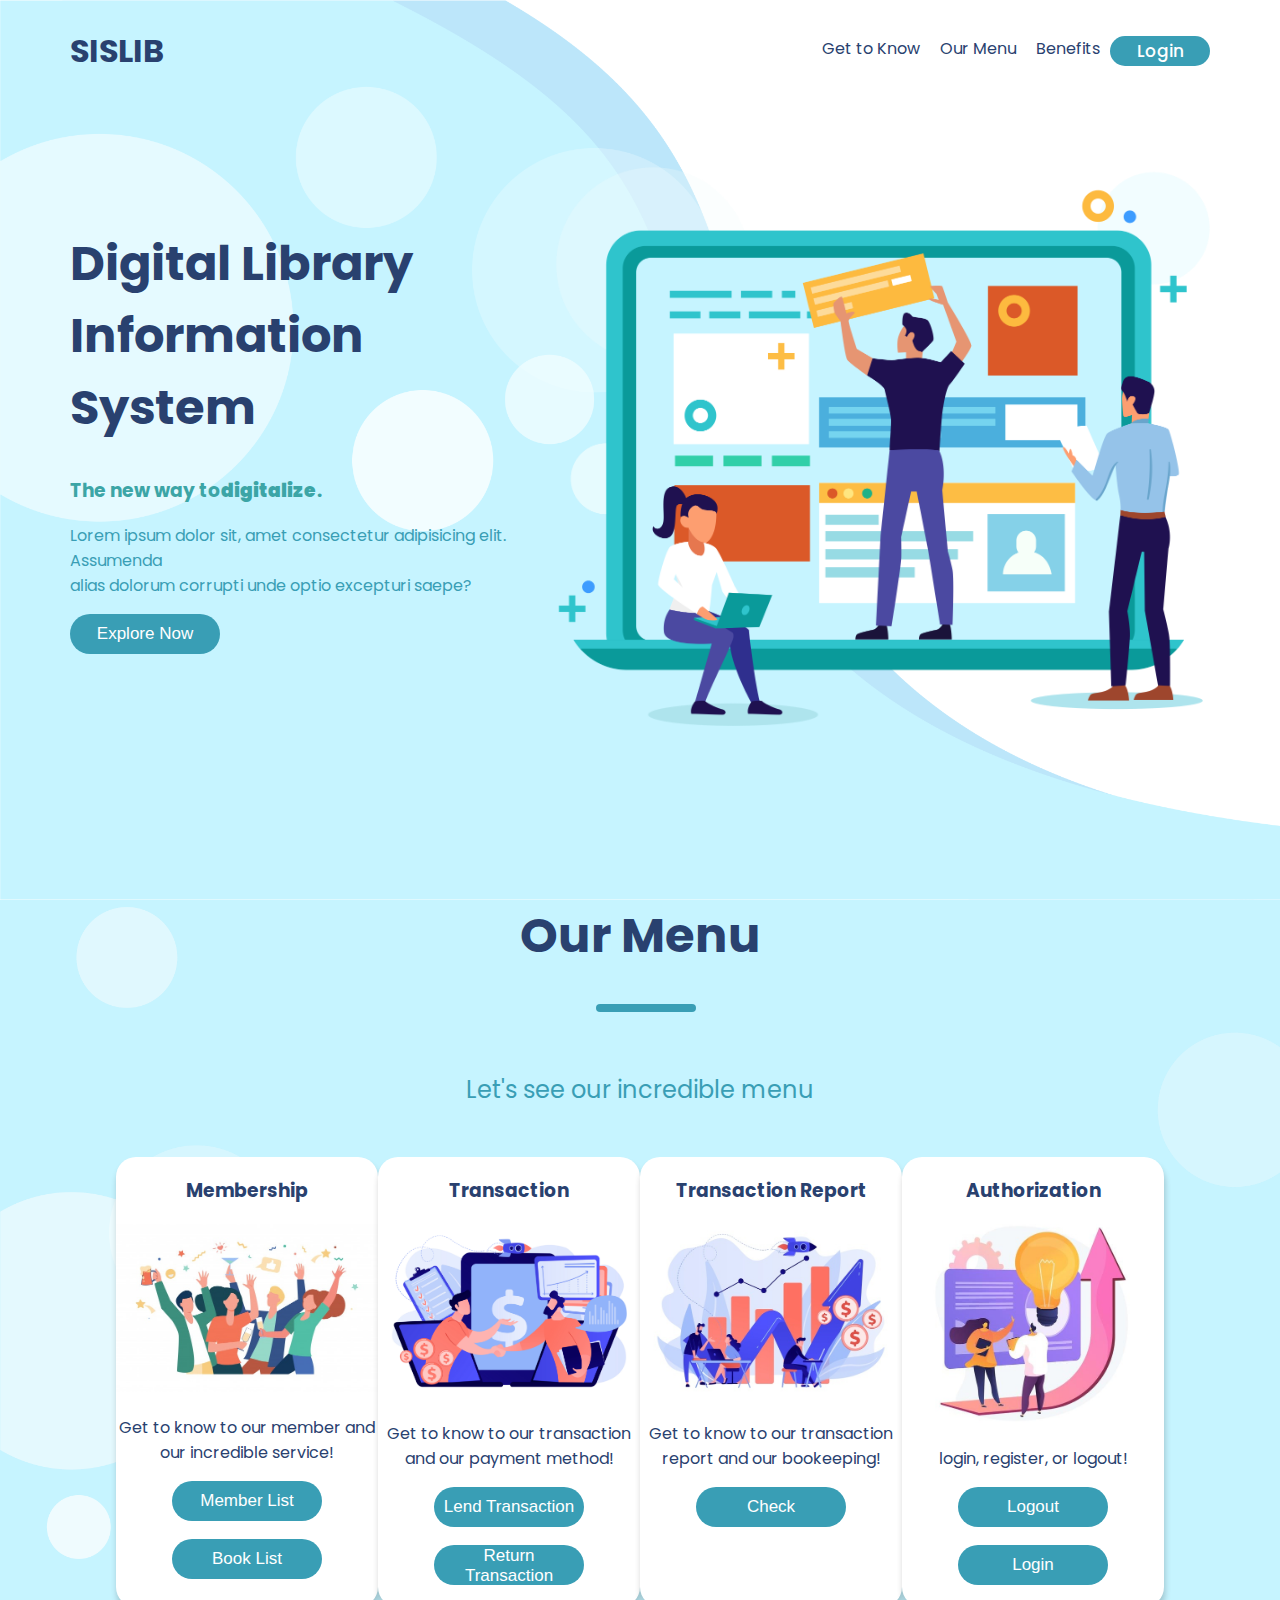
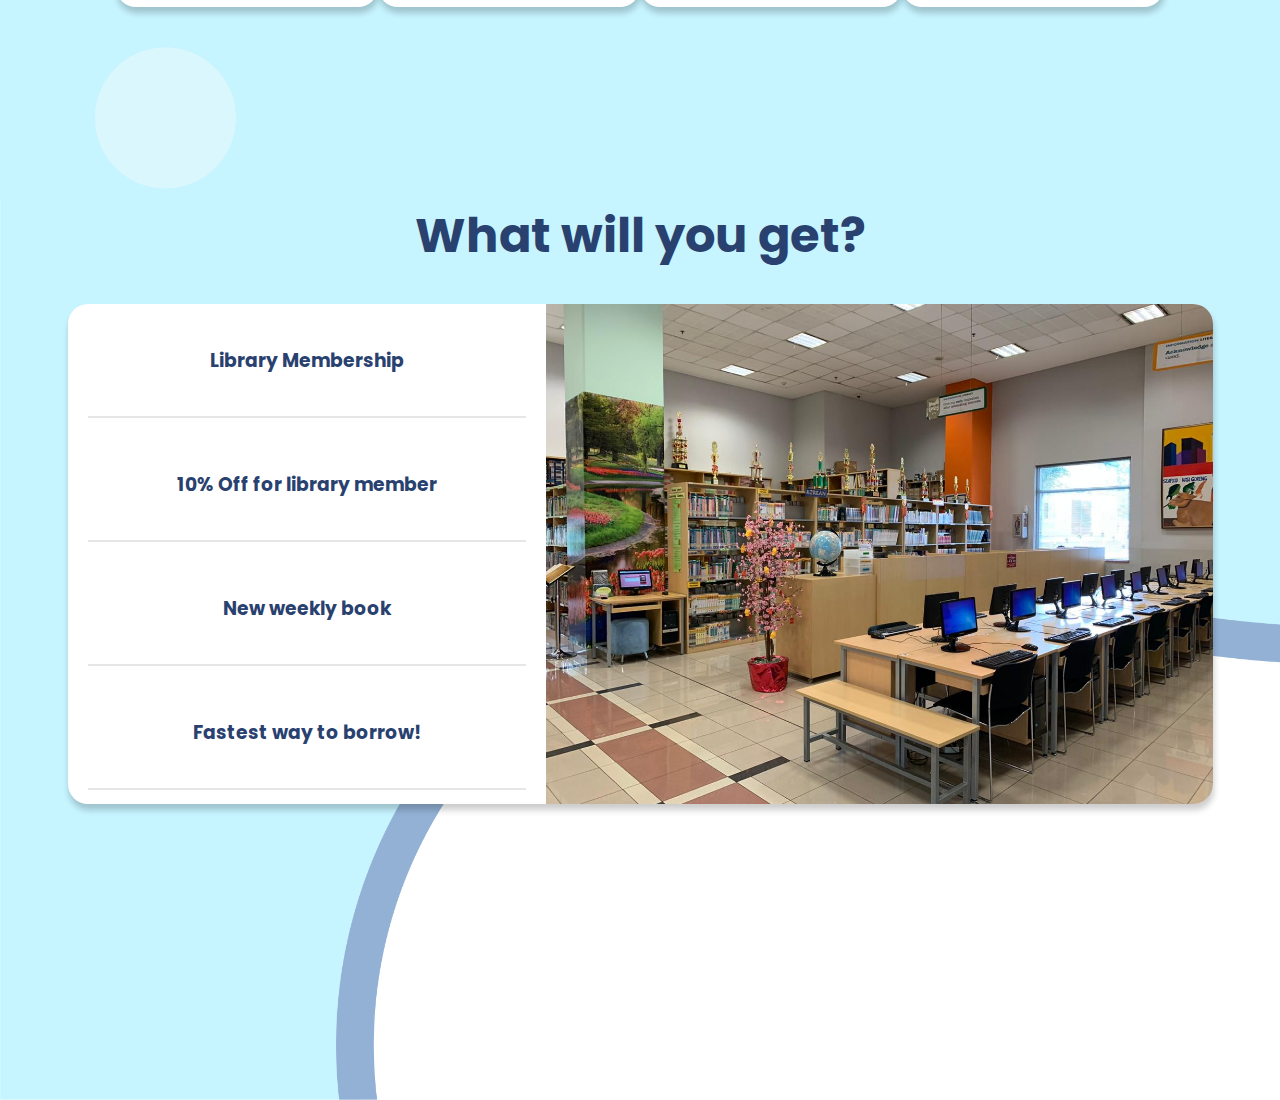
<file: index.html>
<!DOCTYPE html>
<html lang="en">
<head>
    <meta charset="UTF-8">
    <meta http-equiv="X-UA-Compatible" content="IE=edge">
    <meta name="viewport" content="width=device-width, initial-scale=1.0">
    <title>SisLib</title>
    <!-- CSS -->
    <link rel="stylesheet" href="assets/css/styleIndex.css">
    <!-- FONTS -->
    <link href="https://fonts.googleapis.com/css2?family=Poppins&display=swap" rel="stylesheet">
    <link href="https://fonts.googleapis.com/css2?family=Poppins:wght@400;800&display=swap" rel="stylesheet">

</head>

<body>

    <!-- NAVBAR -->

    <nav class="navbar">
        <h2 class="logo">SISLIB</h2>
        <div class="submenu">

            <a href="#" class="navItem">Get to Know <div class="underline"></div></a>
            <a href="#" class="navItem">Our Menu<div class="underline"></div></a>
            <a href="#" class="navItem">Benefits<div class="underline"></div></a>
            
            <a href="login.html" class="navItem login">Login</a>
        </div>
    </nav>

    <!-- CONTENT 1 -->

    <section id="content-1">
        <div class="letter">
            <h1>Digital Library Information System</h1>
            <h3>The new way to<b>digitalize</b>.</h3>
            <p>Lorem ipsum dolor sit, amet consectetur adipisicing elit. Assumenda  <br>alias dolorum corrupti unde optio excepturi saepe?</p>
            <button>Explore Now</button>
        </div>

        <div class="picture">
            <img src="assets/img/big-page.png" alt="img1">
        </div>
    </section>


    <!-- CONTENT 2 -->

    <section id="content-2">
        
        <h1 class="title">Our Menu</h1>

        <div class="line"></div>

        <p class="desc">Let's see our incredible menu</p>

        <div class="feature-container">
              
            <div class="features">
                <h3>Membership</h3>
                <img src="assets/img/event.jpg" class="feature-images" alt="">
                <p>Get to know to our member and our incredible service!</p>
                <button><a href="sys/dashboard.html">Member List</a></button>                
                <button> <a href="sys/dashboard.html">Book List</a></button>
 
   
            </div>

            <div class="features">
                <h3>Transaction</h3>
                <img src="assets/img/sponsor.jpg" class="feature-images" alt="">
                <p>Get to know to our transaction and our payment method!</p>
                <button><a href="sys/dashboard.html">Lend Transaction</a></button>                
                <button> <a href="sys/dashboard.html">Return Transaction</a></button>
            </div>

            <div class="features">
                <h3>Transaction Report</h3>
                <img src="assets/img/beasponsor.jpg" class="feature-images" alt="">
                <p>Get to know to our transaction report and our bookeeping!</p>
                <button> <a href="sys/dashboard.html">Check </a></button>
            </div>

            <div class="features">
                <h3>Authorization</h3>
                <img src="assets/img/present.jpg" class="feature-images" alt="">
                <p>login, register, or logout!</p>
                <button>Logout</button>
                <button>Login</button>
            </div>

            

        </div>

    </section>

    <!-- CONTENT 3 -->

    <section id="content-3">
        
        <h1>What will you get?</h1>
           <div class="rounded-box">
               
                <div class="rounded-box-container">
                    <div class="box-card">
                        <h3>Library Membership</h3>
                    </div>
                    
                    <div class="box-card">
                        <h3>10% Off for library member</h3>
                     </div>
     
                     <div class="box-card">
                        <h3>New weekly book</h3>
                     </div>
     
                     <div class="box-card">
                        <h3>Fastest way to borrow!</h3>
                     </div>

                     
                </div>
                <div class="img-card">
                    <img src="assets/img/lib2.jpg" alt="">
                </div>
           </div>
        

    </section>

</body>
</html>
</file>
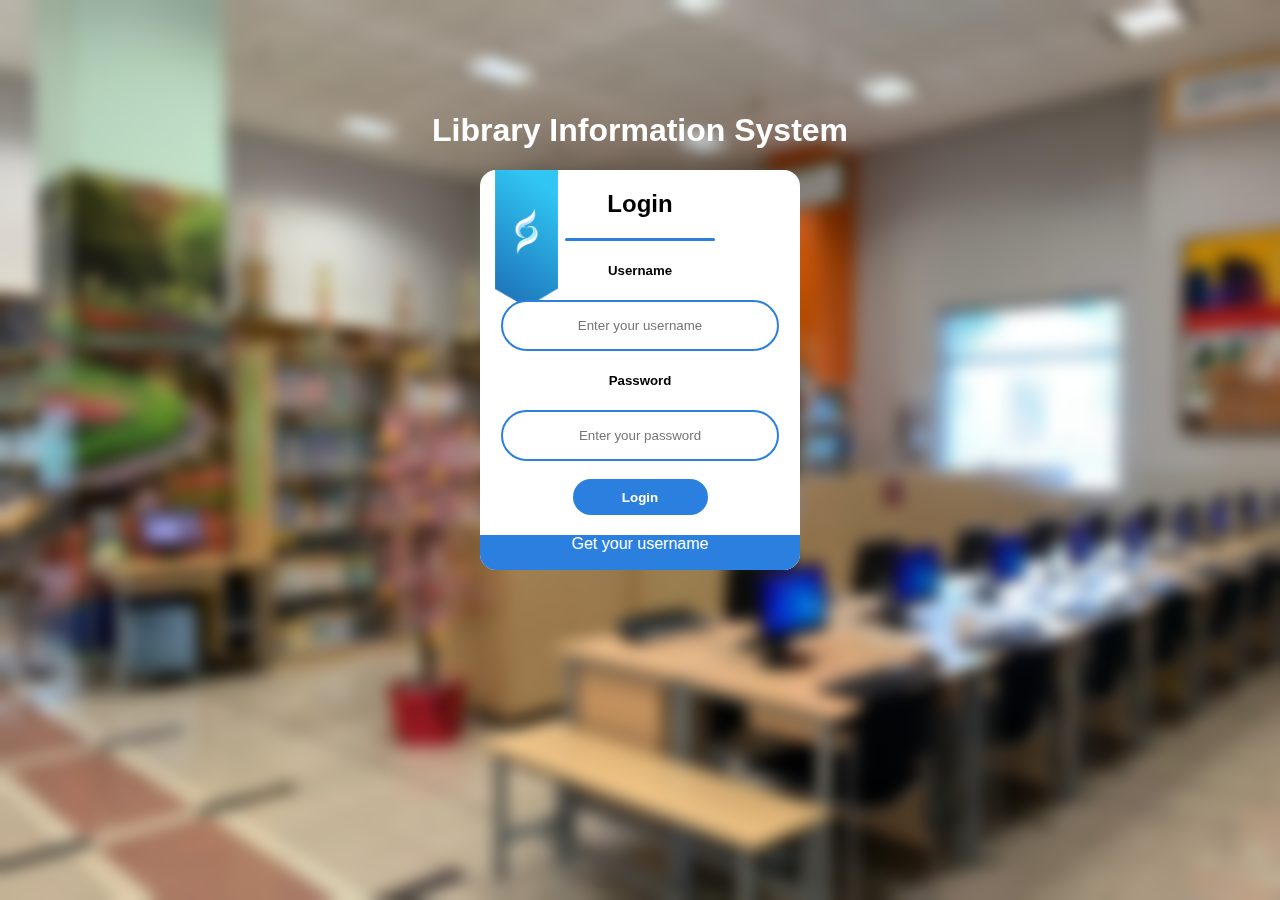
<file: login.html>
<!DOCTYPE html>
<html lang="en">
<head>
    <meta charset="UTF-8">
    <meta http-equiv="X-UA-Compatible" content="IE=edge">
    <meta name="viewport" content="width=device-width, initial-scale=1.0">
    <title>Perpus</title>
    <link rel="stylesheet" href="assets/css/style.css">
</head>
<body>


    
    <h1>Library Information System</h1>
    <div class="loginBox">
        <h2>Login</h2>
        <div class="separator"></div>
        <form action="sys/dashboard.html">
            <h5>Username</h5>
            <input type="text" name="username" placeholder="Enter your username" class="inputBox">

            <h5>Password</h5>
            <input type="password" name="password" placeholder="Enter your password" class="inputBox">
        <br><br>

            <input type="submit" value="Login" class="btnLogin">
        </form>

    <div class="getUname">
        <a href="#">Get your username</a>
    </div>
    </div>


</body>
</html>
</file>
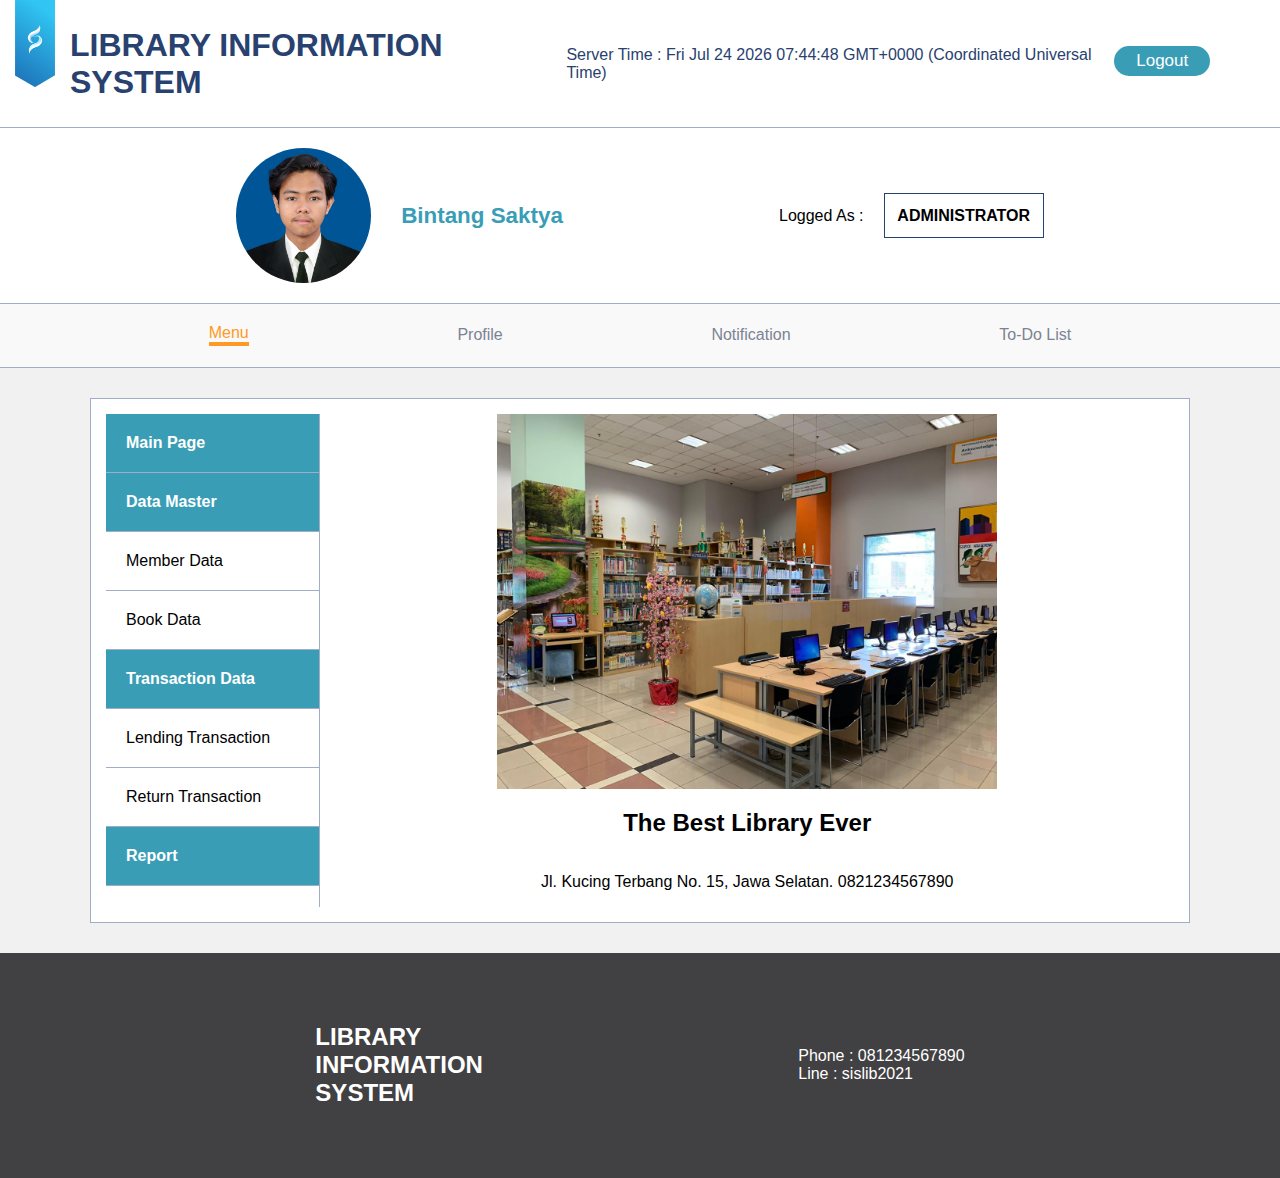
<file: sys/dashboard.html>
<!DOCTYPE html>
<html lang="en">
<head>
    <meta charset="UTF-8">
    <meta http-equiv="X-UA-Compatible" content="IE=edge">
    <meta name="viewport" content="width=device-width, initial-scale=1.0">
    <title>Dashboard</title>

    <script language="javascript" src="../assets/js/serverDate.js"></script>
    <link rel="stylesheet" href="../assets/css/stylesys.css">

</head>
<body>
    <nav class="navbar">
        <h2 class="logo">LIBRARY INFORMATION SYSTEM</h2>
        <div class="submenu">

            <a class="navItem">
                <script language="javascript">
                    var localTime = new Date();
                    document.write("Server Time : " + localTime );        
                </script>                            
            </a>
          
            
            <a href="login.html" class="navItem login">Logout</a>
        </div>
    </nav>

    <section id="dashboard">
        <div class="initiator">
            <div class="initiated">
                <img src="../assets/img/pp.jpeg" alt="" class="profilePic">
                <p class="logName"><b>Bintang Saktya</b></p>
            </div>

            <div class="initStatus">
                <p>Logged As : </p><h4 class="boxed">ADMINISTRATOR</h4>
            </div>
           
        </div>

        <div class="horizontalMenu">
            <a href="../index.html" class="actHoriMenu">Menu</a>
            <a href="#">Profile</a>
            <a href="#">Notification</a>
            <a href="#">To-Do List</a>
        </div>



        <div class="operator">
            <div class="leftSide">
                <a href="#" class="leftMain">Main Page</a>

                <a href="#" class="leftMain">Data Master</a> 
                <a href="#">Member Data</a>
                <a href="#">Book Data</a>

                <a href="#" class="leftMain">Transaction Data</a> 
                <a href="#">Lending Transaction</a>
                <a href="#">Return Transaction</a>

                <a href="#" class="leftMain">Report</a>
            </div>

            <div class="rightSide">
                <img src="../assets/img/lib2.jpg" alt="" class="dashImage">
                <h2>The Best Library Ever</h2>
                <p>Jl. Kucing Terbang No. 15, Jawa Selatan. 0821234567890</p>
            </div>

        </div>
    </section>

    <section id="footer">
        <h2>LIBRARY <br>INFORMATION <br>SYSTEM</h2>

        <div class="contactCenter">
            <p>
                Phone : 081234567890 <br>
                Line : sislib2021
            </p>
        </div>

    </section>

 
</body>
</html>
</file>
<file: assets/css/styleIndex.css>
body{
    margin: 0px;
    font-family: Poppins, sans-serif;
}

h1{
    font-size: 3rem;
}

button{
    background-color: #399EB5;
    margin-bottom: 2vh;
    color: white;
    border-radius: 50px;
    width: 150px;
    height: 40px;
    font-size: 17px;
    border: none;
    font-weight: 300;
    transition: background 0.5s, 'font-weight' 0.5s;
  
}

button a{
    text-decoration: none;
    color: white;
}

button:hover{
    background-color: #9fc6cf;
    font-weight: 700;
}

/* navbar */




.navbar{
    top: 0;
    width: 100%;
    z-index: 100;
    margin: 0;
    color: #29416F;
    font-family: Poppins, sans-serif;
    position: absolute;
    background-color: transparent;
    display: flex;
    justify-content: space-between;
    align-items: center;
    
}

.logo{
    padding-left: 70px;
    font-size: 2rem;
}



.navbar .submenu{
    margin-left: auto;
    margin-right: 70px;
    align-content: center;
    color: white; 
    display: flex;
}


.navbar a{
    padding: 0 10px ;
    color: #29416F;
    text-decoration: none;

} 


.navItem:hover .underline{
    background-color: #29416F;
}

.underline{
    width: 5px;
    height: 5px;
    border-radius: 99px;
    transition: background 0.5s;
}


.navItem{
    display: flex;
    align-items: center;
    flex-direction: column;
    justify-content: center;
}

.login{
    background-color: #399EB5;
    color: white !important;
    font-weight: 500 !important;
    border-radius: 50px;
    width: 80px;
    height: 30px;
    font-size: 17px;
    border: none;
    font-weight: 300;
    transition: background 0.5s;
}

.login:hover{
    background-color: #9fc6cf;
}

/* Content-1 */

#content-1{
    background-image: url('../img/content-1-bnr.png');
    background-size: cover;
    padding: 0 70px;
    align-items: center;
    min-height: 100vh; 
    display: flex;
    justify-content:start;

}

.letter{
    width: 50%;
}

.letter h1{
    color: #29416f ;
    text-align: left;
    
}

.letter h3{
    color: #3CA5A6 ;
}


.letter p{
    color: #399EB5;
}

.picture{
    width: 48rem;
    
}

.picture img{
    width: 100%;
}


/* Content-2 */

#content-2{
    background-image: url('../img/content-2-bnr.png');
    background-size: cover;
    padding: 0 7.5vw;
    min-height: 100vh; 
    margin-top: 0;
    background-color: #C6F4FF;
    align-items: center;
    text-align: center;
}



#content-2 h1{
    color: #29416F;
    text-align: center;
    margin-top: 0;
}

#content-2 .line{
    width: 100px;
    height: 8px;
    display: flex;
    background-color: #399EB5;
    margin-bottom: 60px;
    border-radius: 99px;
    margin-left: 46%;

}

.desc{
    color: #399EB5;
    font-size: 1.5rem;
    margin-bottom: 50px;
}

/* feature */

.feature-container{
    display: flex;
    justify-content: space-between;
    margin: 0 20px;    
}

.features{
    width: 17rem;
    height: 450px;
    border-radius: 20px;
    background-color: white;
    color: #29416F;
    text-align: center;
    justify-content: start;
    align-items: bottom;
    box-shadow: 1px 6px 6px rgba(0,0,0,0.2);

}

.feature-images{
    width: 100%;
}


/* CONTENT 3 */
#content-3{
    background-image: url('../img/content-3-bnr.png');
    background-size: cover;
    padding:  0 7.5vh;
    min-height: 100vh; 
    margin-top: 0;
    background-color: white;
    align-items: center;
    justify-content: center; 
    text-align: center;
}

#content-3 h3, h1{
    color: #29416F;
    text-align: center;
    margin-top: 0;
}


.rounded-box{
    background-color: white;
    width: 100%;
    height: 500px;
    border-radius: 20px;
    justify-content: start;
    box-shadow: 1px 6px 6px rgba(0,0,0,0.2);
    align-content: center;
    display: flex;
}

.rounded-box-container{
    justify-content: center;
    flex-direction: column;
    
    margin: 20px 20px;
    width: 100%;
}

.box-card{
    height: 20%;
    width: 100%;
    align-content: center;
    background-color: white;
    margin-bottom: 30px;
    border-bottom: 2px solid #E6E6E6;
}

.img-card img{
    align-content: center;
    height: 100%;
    justify-content: center;
    border-radius: 0 20px 20px 0;
}




/* CONTENT 1 LOGIN */
#content-1-login{
    background-image: url('../img/content-3-bnr.png');
    background-size: cover;
    padding:  0 15vh;
    min-height: 100vh; 
    margin-top: 0;
    background-color: white;
    align-items: center;
    justify-content: center; 
    text-align: center;
    position: relative;
}


#content-1-login h1{
    padding-top: 50px;
    
}

#content-1-login h3, h1{
    color: #29416F;
    text-align: center;
    margin-top: 0;
    
}


.rounded-box-login{
    background-color: white;
    width: 80%;
    height: 500px;
    border-radius: 20px;
    justify-content: start;
    box-shadow: 1px 6px 6px rgba(0,0,0,0.2);
    align-content: center;
    display: flex;
    position: relative;
    
}

.rounded-box-container-login{
    justify-content: center;
    flex-direction: column;
    align-items: center;
    margin: 20px 20px;
    width: 100%;
}

.box-card-login{
    height: 20%;
    width: 100%;
    
    background-color: white;
    margin-bottom: 30px;
    display: flex;
    flex-direction: column;
    
}

.box-card-login input{
    width: 80%;
    height: 40px;
    border-radius: 99px;
    text-align: center;
    font-size: 1rem;
}

.auth{

    align-items: center;
    justify-content: center;
}

.loginButton{
    background-color: #399EB5;
    color: white;
    border-radius: 50px;
    width: 150px;
    height: 40px;
    font-size: 17px;
    border: none;
    font-weight: 300;
    transition: background 0.5s, 'font-weight' 0.5s;
    margin-top: 50px;
}

.loginButton:hover{
    background-color: #9fc6cf;
    font-weight: 700;
}


/* Phone Display */

@media screen and (max-width:600px){

    h1{
        font-size: 1.5rem;
    }

    p{
        font-size: .86rem;
    }

    .navbar{
        background-color: white;
    }

    .navbar .logo{
        padding: 0;
    }

    #content-1{
        flex-direction: column-reverse;
        align-items: center;
        justify-content: center;
        padding: 0 1rem;
        padding-top: 3rem;

    }

    .letter{
        width: 100%;
        text-align: center;
    }

    .picture{
        width: 12rem;
    }

    .navbar{
        justify-content: center;
    }
    .navbar .submenu{
        display: none;
    }

    .feature-container{
        flex-direction: column;
        
    }

    .features{
        margin-bottom: 20px;
    }

    #content-2{
        
    }

    #content-2 .line{
        display: none;
    }

    .box-card{
        width: 100%;
    }

    .img-card img{
    display: none;
    }

    .letter h1{
        text-align: center;
    }

    .content-1-login{
        padding:  0 6vh;
    }

    .rounded-box-login{
        width: 100%;
    }
}
</file>
<file: assets/css/style.css>
body{
 
    font-family: Poppins, sans-serif;
    background-image: url("../img/lib2.jpg");
    backdrop-filter: blur(8px);
    height: 100vh;
    margin: 0;
    margin-bottom: 0;
    background-size: cover;
    display: flex;
    flex-direction: column;
    align-items: center;
    align-content: center;
    text-align: center;
}

h1{
    margin-top: 7rem;
    color: white;
}

.loginBox{
  
    width: 20rem;
    height: 25rem;
    background-color: white;
    background-image: url("../img/ribbonan.png");
    background-position: 15px top;
    background-repeat: no-repeat;
    background-size: 7vh;
    
    border-radius: 1rem;
    display: flex;
    flex-direction: column;
    justify-content: center;
    align-content: center;
    align-items: center;
}

.inputBox{
    width: 30vh;
    height: 5vh;
    border-radius: 3vh;
    border: 2px solid #2b7fdf;
    text-align: center;
}

.separator{
    background-color: #2b7fdf;
    width: 150px;
    height: 7px;
    border-radius: 100px;
}



.btnLogin{
    width: 15vh;
    height: 4vh;
    background-color: #2b7fdf;
    color: white;
    font-weight: 700;
    border-radius: 100vh;
    border: none;
}

.getUname{
    margin-top: 20px;
    width: 20rem;
    height: 6rem;
    position: relative;
    background-color: #2b7fdf;
    border-radius:  0 0 1rem 1rem;
    
    
}

.getUname a{
    color: white;
    
    text-decoration: none;
}


/* INDEX */
</file>
<file: assets/css/stylesys.css>
body{
    margin: 0px;
    font-family: Poppins, sans-serif;
    background-color: #F1F1F1;
}

h1{
    font-size: 3rem;
}

button{
    background-color: #399EB5;
    margin-bottom: 2vh;
    color: white;
    border-radius: 50px;
    width: 150px;
    height: 40px;
    font-size: 17px;
    border: none;
    font-weight: 300;
    transition: background 0.5s, 'font-weight' 0.5s;
}

button:hover{
    background-color: #9fc6cf;
    font-weight: 700;
}


/* navbar */

.navbar{
    top: 0;
    width: 100%;
    margin: 0;
    color: #29416F;
    font-family: Poppins, sans-serif;
    background-color: white;
    background-image: url(../img/ribbonan.png);
    background-position: 15px top;
    background-repeat: no-repeat;
    background-size: 40px;
    
    display: flex;
    justify-content: space-between;
    align-items: center;
    border-bottom: 1px solid #a1adc5;
}

.logo{
    padding-left: 70px;
    font-size: 2rem;
}

.navbar .submenu{
    margin-left: auto;
    margin-right: 70px;
    align-content: center;
    color: white; 
    display: flex;
}


.navbar a{
    padding: 0 10px ;
    color: #29416F;
    text-decoration: none;

} 


.navItem:hover .underline{
    background-color: #29416F;
}

.underline{
    width: 5px;
    height: 5px;
    border-radius: 99px;
    transition: background 0.5s;
}


.navItem{
    display: flex;
    align-items: center;
    flex-direction: column;
    justify-content: center;
}

.login{
    background-color: #399EB5;
    color: white !important;
    font-weight: 500 !important;
    border-radius: 50px;
    width: 80px;
    height: 30px;
    font-size: 17px;
    border: none;
    font-weight: 300;
    transition: background 0.5s;
}

.login:hover{
    background-color: #9fc6cf;
}

/* CONTENT SECTION */

#dashboard{
    display: flex;
    flex-direction: column;
    justify-content: space-between;
    
}

.initiator{
    text-align: center;
    background-color: white;
    display: flex;
    justify-content: space-evenly;
    align-items: center;
    align-content: stretch;
 
    padding: 20px;
    
}

.initiated{
    display: flex;
    flex-direction: row;
    justify-content: center;
    align-items: center;
    
 
    font-size: 1.4rem;

}

.profilePic{
    width: 15vh;
    border-radius: 100%;
}

.logName{
    color: #399EB5;
    margin-left: 30px;
}

.boxed{
    padding: 0.8rem;
    margin-left: 20px;
    border: 1px solid #29416F;
}

.initStatus{
    display: flex;
    flex-direction: row;
    justify-content: space-evenly;
    align-items: center;
}

/* HORIMENU */

.horizontalMenu{
    width: 100%;
    height: 7vh;
    background-color: #F9F9F9;
    display: flex;
    border-top: 1px solid #a1adc5;
    border-bottom: 1px solid #a1adc5;
    justify-content: space-evenly;
    align-items: center;
}

.horizontalMenu a{
    text-decoration: none;
    color: #7b8392;
}

.horizontalMenu a:hover{
    color: #FF9A24;   
    transition: background 0.5s;
}

.actHoriMenu{
    color: #FF9A24 !important;
    border-bottom: 4px solid #FF9A24;
}

/* SECT */


.upperReminder{
    display: flex;
    justify-content: space-evenly;
    align-content: center;
    align-items: center;
    
}

.btnPlace a{
    
    
    background-color: #7b8392;
    color: white;
    border-radius: 100px;
}

.operator{
    display: flex;
    justify-content: space-between;
    margin: 30px 90px 30px 90px;
    padding: 15px;
    background-color: white;
    border: 1px solid #a1adc5;
}

.leftSide{
    display: flex;
    flex-direction: column;
    width: 20%;
    
    border-right: 1px solid #a1adc5;

}

.leftSide a{
    /* background-color: #399EB5; */
    color: black;
    text-decoration: none;
    border-bottom: 1px solid #a1adc5;
    
    padding: 20px;
}

.leftSide .leftMain{
    background-color: #399EB5 !important;
    font-weight: 700;
    color: white;
}

.rightSide{
    /* background-color: #399EB5; */
    width: 80%;
    display: flex;
    justify-content: center;
    align-items: center;

    flex-direction: column;
}

.dashImage{
    width: 500px;
}

#footer{
    display: flex;
    justify-content: space-evenly;
    align-items: center;
    width: 100%;
    height: 25vh;
    background-color: #414042;
    color: white;
}
</file>
